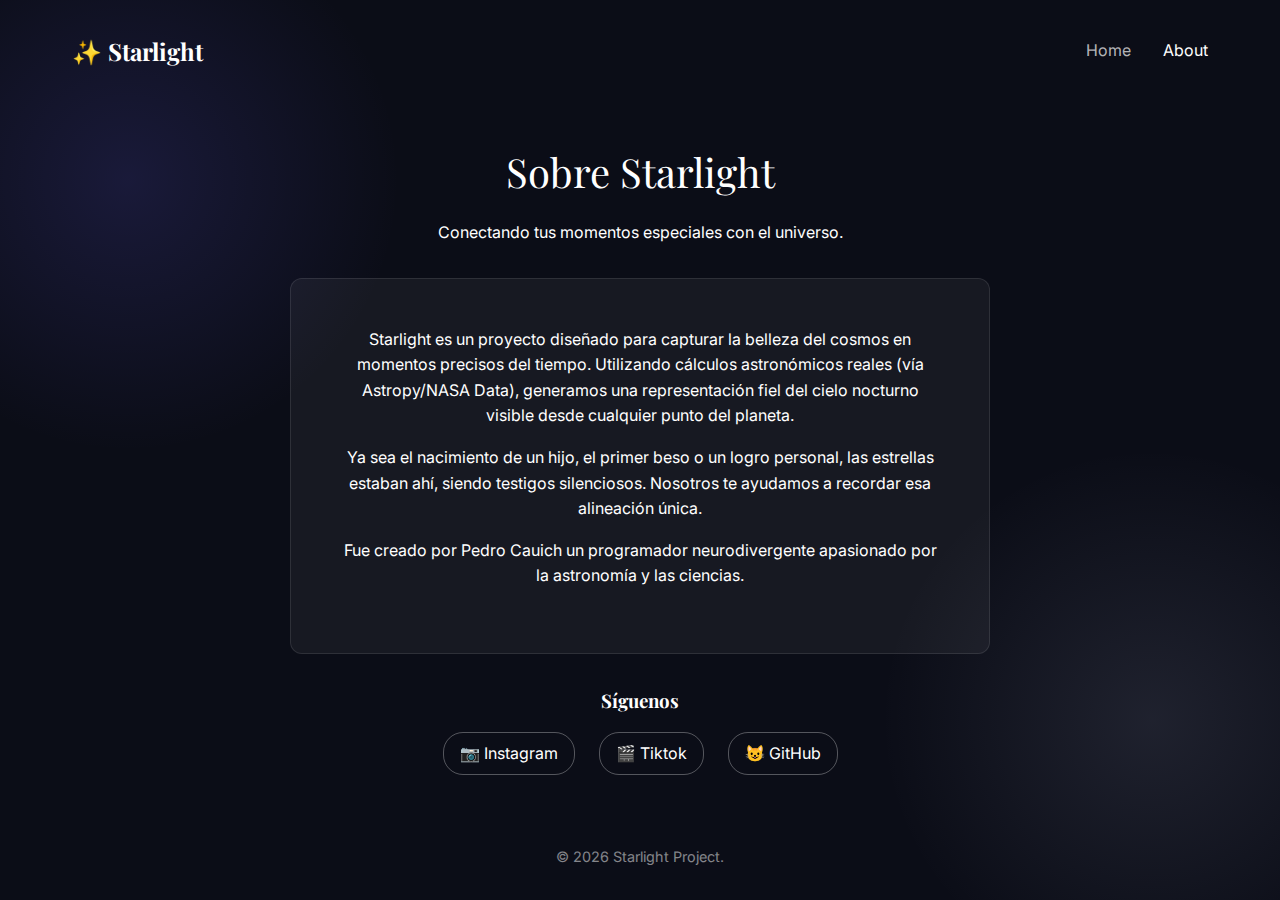
<file: Mapa estelar/sky_frontend/about.html>
<!DOCTYPE html>
<html lang="es">

<head>
    <meta charset="UTF-8">
    <meta name="viewport" content="width=device-width, initial-scale=1.0">
    <title>About Starlight</title>
    <link rel="preconnect" href="https://fonts.googleapis.com">
    <link rel="preconnect" href="https://fonts.gstatic.com" crossorigin>
    <link
        href="https://fonts.googleapis.com/css2?family=Inter:wght@300;400;600&family=Playfair+Display:ital,wght@0,700;1,400&display=swap"
        rel="stylesheet">
    <link rel="stylesheet" href="css/style.css">
</head>

<body>

    <header>
        <nav class="container">
            <a href="index.html" class="logo">✨ Starlight</a>
            <ul class="nav-links">
                <li><a href="index.html">Home</a></li>
                <li><a href="about.html" class="active">About</a></li>
            </ul>
        </nav>
    </header>

    <main class="container page-content">
        <h1>Sobre Starlight</h1>
        <p class="lead">Conectando tus momentos especiales con el universo.</p>

        <div class="about-card">
            <p>
                Starlight es un proyecto diseñado para capturar la belleza del cosmos en momentos precisos del tiempo.
                Utilizando cálculos astronómicos reales (vía Astropy/NASA Data), generamos una representación fiel
                del cielo nocturno visible desde cualquier punto del planeta.
            </p>
            <p>
                Ya sea el nacimiento de un hijo, el primer beso o un logro personal, las estrellas estaban ahí,
                siendo testigos silenciosos. Nosotros te ayudamos a recordar esa alineación única.
            </p>
            <p>
                Fue creado por Pedro Cauich un programador neurodivergente apasionado por la astronomía y las ciencias.
            </p>
        </div>

        <div class="social-links">
            <h3>Síguenos</h3>
            <div class="icons">
                <a href="https://www.instagram.com/pedro_cauichpat?igsh=YXo0cG41Ynh6NzI0" class="social-icon"
                    target="_blank" rel="noopener noreferrer">📷
                    Instagram</a>
                <a href="https://www.tiktok.com/@pedro_cauich?_r=1&_t=ZS-93Mb3UwZsD1" class="social-icon"
                    target="_blank" rel="noopener noreferrer">🎬 Tiktok</a>
                <a href="https://github.com/20pedro01" class="social-icon" target="_blank" rel="noopener noreferrer">😺
                    GitHub</a>
            </div>
        </div>
    </main>

    <footer>
        <p>&copy; 2026 Starlight Project.</p>
    </footer>

</body>

</html>
</file>
<file: Mapa estelar/sky_frontend/css/style.css>
:root {
    --bg-color: #0b0d17;
    --text-color: #ffffff;
    --accent-color: #d0d6f9;
    --primary-color: #6c63ff;
    --secondary-color: #ffffff;
    --glass-bg: rgba(255, 255, 255, 0.05);
    --glass-border: rgba(255, 255, 255, 0.1);
    --font-heading: 'Playfair Display', serif;
    --font-body: 'Inter', sans-serif;
}

* {
    box-sizing: border-box;
    margin: 0;
    padding: 0;
}

body {
    background-color: var(--bg-color);
    color: var(--text-color);
    font-family: var(--font-body);
    line-height: 1.6;
    background-image:
        radial-gradient(circle at 10% 20%, rgba(108, 99, 255, 0.15) 0%, transparent 20%),
        radial-gradient(circle at 90% 80%, rgba(208, 214, 249, 0.1) 0%, transparent 20%);
    min-height: 100vh;
    display: flex;
    flex-direction: column;
}

/* Typography */
h1,
h2,
h3,
.logo {
    font-family: var(--font-heading);
}

h1 {
    font-size: 2.5rem;
    margin-bottom: 1rem;
    font-weight: 400;
}

h2 {
    font-size: 1.5rem;
    margin-bottom: 1.5rem;
    color: var(--accent-color);
}

/* Layout */
.container {
    max-width: 1200px;
    margin: 0 auto;
    padding: 0 2rem;
}

header {
    padding: 2rem 0;
}

nav.container {
    display: flex;
    justify-content: space-between;
    align-items: center;
}

.logo {
    font-size: 1.5rem;
    font-weight: 700;
    text-decoration: none;
    color: var(--text-color);
}

.nav-links {
    list-style: none;
    display: flex;
    gap: 2rem;
}

.nav-links a {
    text-decoration: none;
    color: rgba(255, 255, 255, 0.7);
    transition: color 0.3s;
}

.nav-links a:hover,
.nav-links a.active {
    color: var(--text-color);
}

/* Intro */
.intro {
    text-align: center;
    max-width: 800px;
    margin: 3rem auto;
}

.intro p {
    color: rgba(255, 255, 255, 0.8);
    font-size: 1.1rem;
}

/* Builder Grid */
.builder-grid {
    display: grid;
    grid-template-columns: 350px 1fr;
    gap: 2rem;
    margin-bottom: 4rem;
}

@media (max-width: 900px) {
    .builder-grid {
        grid-template-columns: 1fr;
    }
}

/* Forms & Panels */
.controls-panel,
.preview-panel {
    background: var(--glass-bg);
    border: 1px solid var(--glass-border);
    backdrop-filter: blur(10px);
    border-radius: 12px;
    padding: 2rem;
}

.form-group {
    margin-bottom: 1.5rem;
}

.form-row {
    display: flex;
    gap: 1rem;
}

.form-row .form-group {
    flex: 1;
}

label {
    display: block;
    margin-bottom: 0.5rem;
    font-size: 0.9rem;
    color: var(--accent-color);
}

input,
textarea {
    width: 100%;
    padding: 0.8rem;
    background: rgba(0, 0, 0, 0.3);
    border: 1px solid var(--glass-border);
    border-radius: 6px;
    color: var(--text-color);
    font-family: var(--font-body);
}

input:focus,
textarea:focus {
    outline: none;
    border-color: var(--primary-color);
}

/* Map & Search */
#mapContainer {
    width: 100%;
    height: 250px;
    border-radius: 6px;
    margin-top: 0.5rem;
    z-index: 1;
    /* Fix for leaflet */
}

.search-box {
    display: flex;
    gap: 0.5rem;
}

.btn-icon {
    padding: 0.8rem;
    background: rgba(255, 255, 255, 0.1);
    border: 1px solid var(--glass-border);
    border-radius: 6px;
    color: white;
    cursor: pointer;
    transition: background 0.3s;
}

.btn-icon:hover {
    background: var(--primary-color);
}

.hint {
    display: block;
    font-size: 0.8rem;
    color: rgba(255, 255, 255, 0.5);
    margin-top: 0.2rem;
}

/* Buttons */
.btn {
    display: inline-flex;
    align-items: center;
    justify-content: center;
    gap: 0.5rem;
    padding: 0.8rem 1.5rem;
    border: none;
    border-radius: 6px;
    cursor: pointer;
    font-weight: 600;
    transition: all 0.3s;
    width: 100%;
    font-family: var(--font-body);
}

.btn-primary {
    background: var(--primary-color);
    color: white;
}

.btn-primary:hover {
    background: #5a52d5;
}

.btn-secondary {
    background: transparent;
    border: 1px solid var(--text-color);
    color: var(--text-color);
}

.btn-secondary:disabled {
    opacity: 0.5;
    cursor: not-allowed;
}

.btn-secondary:hover:not(:disabled) {
    background: rgba(255, 255, 255, 0.1);
}

/* Canvas Area */
.canvas-container {
    position: relative;
    width: 100%;
    aspect-ratio: 0.77;
    /* Letter size approx */
    background: #000;
    border-radius: 4px;
    overflow: hidden;
    box-shadow: 0 10px 30px rgba(0, 0, 0, 0.5);
}

canvas {
    width: 100%;
    height: 100%;
    object-fit: contain;
}

#loadingOverlay {
    position: absolute;
    top: 0;
    left: 0;
    width: 100%;
    height: 100%;
    background: rgba(0, 0, 0, 0.7);
    display: flex;
    flex-direction: column;
    justify-content: center;
    align-items: center;
    gap: 1rem;
}

.hidden {
    display: none !important;
}

/* Spinner */
.spinner {
    width: 40px;
    height: 40px;
    border: 4px solid rgba(255, 255, 255, 0.3);
    border-top: 4px solid var(--primary-color);
    border-radius: 50%;
    animation: spin 1s linear infinite;
}

@keyframes spin {
    0% {
        transform: rotate(0deg);
    }

    100% {
        transform: rotate(360deg);
    }
}

.actions {
    margin-top: 1.5rem;
    text-align: center;
}

.status-msg {
    margin-top: 1rem;
    font-size: 0.9rem;
    color: var(--accent-color);
}

/* About Page */
.page-content {
    flex: 1;
    display: flex;
    flex-direction: column;
    justify-content: center;
    align-items: center;
    text-align: center;
}

.about-card {
    background: var(--glass-bg);
    border: 1px solid var(--glass-border);
    padding: 3rem;
    border-radius: 12px;
    max-width: 700px;
    margin: 2rem 0;
}

.about-card p {
    margin-bottom: 1rem;
}

.social-links .icons {
    display: flex;
    gap: 1.5rem;
    justify-content: center;
    margin-top: 1rem;
}

.social-icon {
    color: var(--text-color);
    text-decoration: none;
    border: 1px solid rgba(255, 255, 255, 0.3);
    padding: 0.5rem 1rem;
    border-radius: 20px;
    transition: all 0.3s;
}

.social-icon:hover {
    background: white;
    color: var(--bg-color);
}

footer {
    text-align: center;
    padding: 2rem;
    margin-top: auto;
    font-size: 0.9rem;
    color: rgba(255, 255, 255, 0.5);
}
</file>
